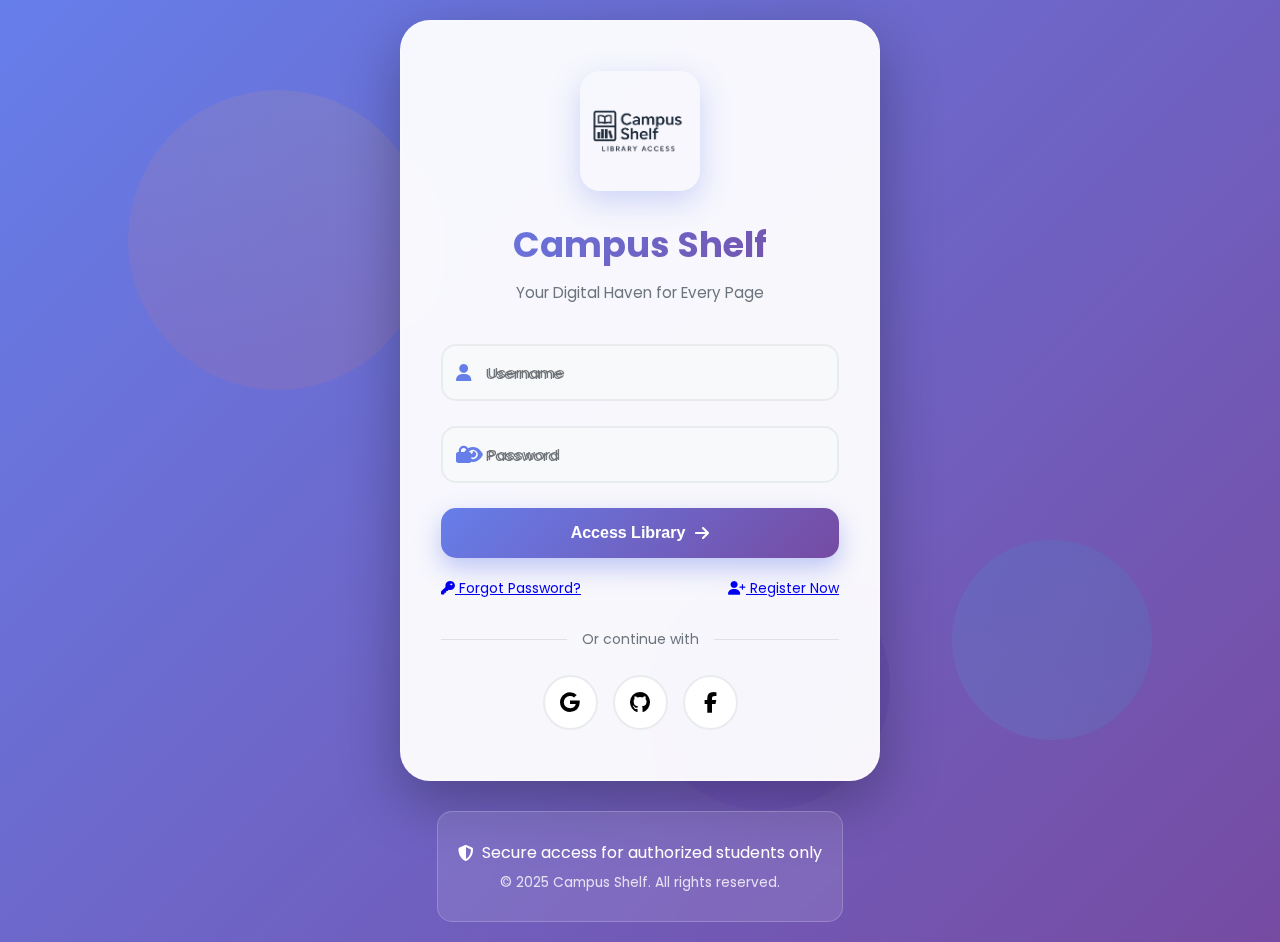
<file: index.html>
<!DOCTYPE html>
<html lang="en">
<head>
    <meta charset="UTF-8">
    <meta name="viewport" content="width=device-width, initial-scale=1.0">
    <title>Campus Shelf - Your Digital Library</title>
    <link rel="icon" type="image/png" href="campus shef.png">
    <link rel="stylesheet" href="style.css">
    <link rel="stylesheet" href="https://cdnjs.cloudflare.com/ajax/libs/font-awesome/6.4.0/css/all.min.css">
</head>
<body>
    <div class="animated-background">
        <div class="floating-shape shape1"></div>
        <div class="floating-shape shape2"></div>
        <div class="floating-shape shape3"></div>
    </div>
    
    <div class="login-container">
        <div class="logo-section">
            <img src="campus shef.png" alt="Campus Shelf Logo" class="logo">
            <h1 class="brand-title">Campus Shelf</h1>
            <p class="brand-subtitle">Your Digital Haven for Every Page</p>
        </div>
        
        <form action="Campus Shelf.html" class="login-form">
            <div class="input-group">
                <i class="fas fa-user"></i>
                <input type="text" name="username" id="username" placeholder="Username" required>
                <label for="username">Username</label>
            </div>

            <div class="input-group">
                <i class="fas fa-lock"></i>
                <input type="password" name="password" id="password" placeholder="Password" required>
                <label for="password">Password</label>
                <i class="fas fa-eye toggle-password" onclick="togglePassword()"></i>
            </div>

            <button type="submit" class="btn-primary">
                <span>Access Library</span>
                <i class="fas fa-arrow-right"></i>
            </button>

            <div class="form-links">
                <a href="#" class="forgot-password">
                    <i class="fas fa-key"></i> Forgot Password?
                </a>
                <a href="#" class="register-link">
                    <i class="fas fa-user-plus"></i> Register Now
                </a>
            </div>

            <div class="divider">
                <span>Or continue with</span>
            </div>

            <div class="social-login">
                <button type="button" class="social-btn google">
                    <i class="fab fa-google"></i>
                </button>
                <button type="button" class="social-btn github">
                    <i class="fab fa-github"></i>
                </button>
                <button type="button" class="social-btn facebook">
                    <i class="fab fa-facebook-f"></i>
                </button>
            </div>
        </form>
    </div>
    
    <footer>
        <div class="footer-content">
            <p><i class="fas fa-shield-alt"></i> Secure access for authorized students only</p>
            <p class="copyright">&copy; 2025 Campus Shelf. All rights reserved.</p>
        </div>
    </footer>

    <script>
        function togglePassword() {
            const passwordInput = document.getElementById('password');
            const toggleIcon = document.querySelector('.toggle-password');
            
            if (passwordInput.type === 'password') {
                passwordInput.type = 'text';
                toggleIcon.classList.remove('fa-eye');
                toggleIcon.classList.add('fa-eye-slash');
            } else {
                passwordInput.type = 'password';
                toggleIcon.classList.remove('fa-eye-slash');
                toggleIcon.classList.add('fa-eye');
            }
        }

        // Add floating animation on load
        document.addEventListener('DOMContentLoaded', () => {
            const container = document.querySelector('.login-container');
            container.style.opacity = '0';
            container.style.transform = 'translateY(30px)';
            
            setTimeout(() => {
                container.style.transition = 'all 0.8s cubic-bezier(0.4, 0, 0.2, 1)';
                container.style.opacity = '1';
                container.style.transform = 'translateY(0)';
            }, 100);
        });
    </script>
</body>
</html>
</file>
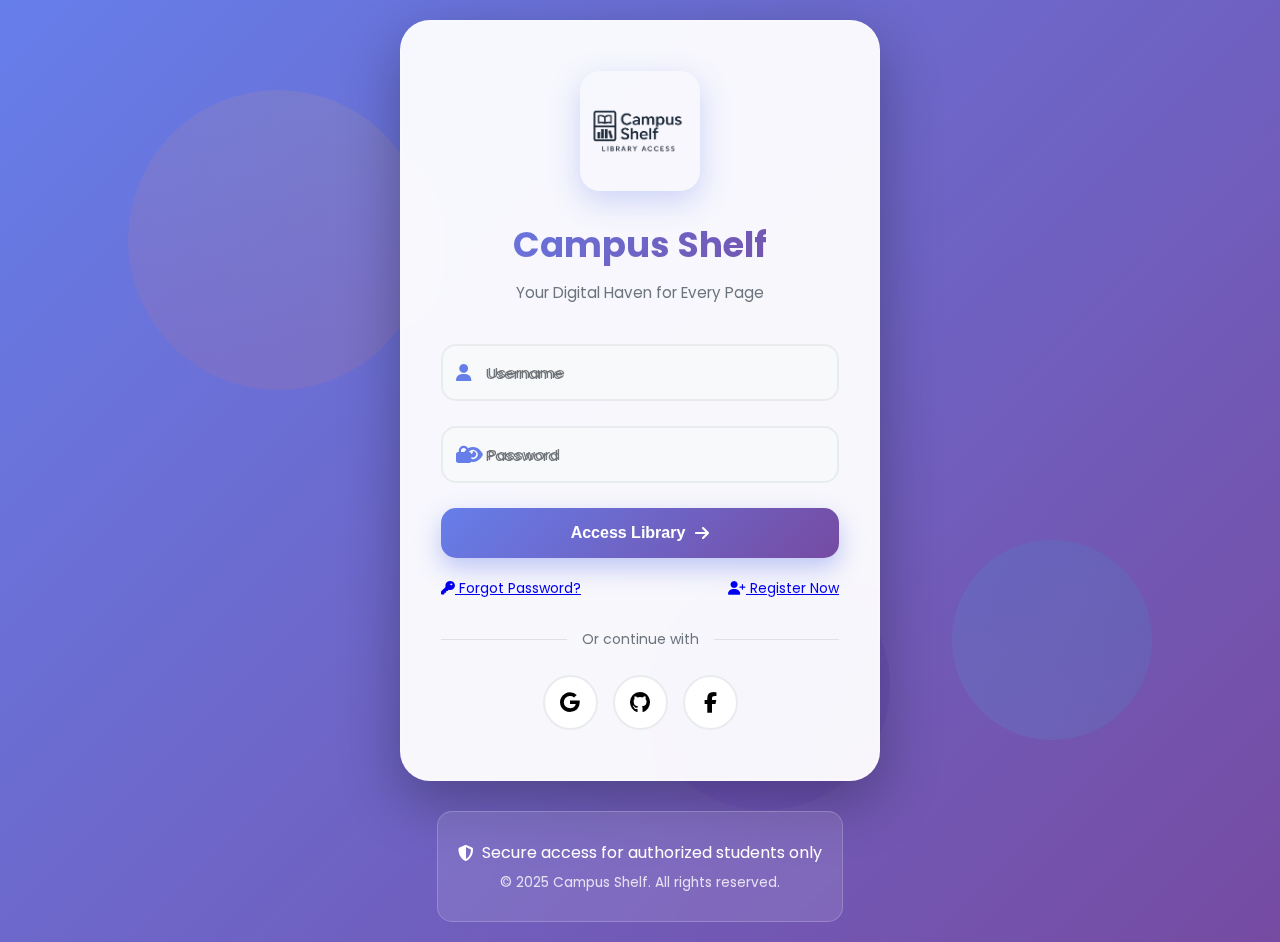
<file: Campus Shelf.html>
<!DOCTYPE html>
<html lang="en">
<head>
    <meta charset="UTF-8">
    <meta name="viewport" content="width=device-width, initial-scale=1.0">
    <title>Campus Shelf - Digital Library</title>
    <link rel="icon" type="image/png" href="campus shef.png">
    <link rel="stylesheet" href="Campus Shelf.css">
    <link rel="stylesheet" href="https://cdnjs.cloudflare.com/ajax/libs/font-awesome/6.4.0/css/all.min.css">
</head>
<body>
    <!-- Navigation Header -->
    <header>
        <nav class="navbar">
            <div class="nav-brand">
                <img src="campus shef.png" class="logo" alt="Campus Shelf Logo">
                <div class="brand-text">
                    <h2>Campus Shelf</h2>
                    <p>Your Digital Haven</p>
                </div>
            </div>
            
            <div class="nav-search">
                <i class="fas fa-search"></i>
                <input type="text" id="searchInput" placeholder="Search books, authors, categories...">
            </div>

            <ul class="nav-links">
                <li><a href="#home" class="active"><i class="fas fa-home"></i> Home</a></li>
                <li><a href="#library"><i class="fas fa-book"></i> Library</a></li>
                <li><a href="#dashboard"><i class="fas fa-chart-line"></i> Dashboard</a></li>
                <li><a href="#about"><i class="fas fa-info-circle"></i> About</a></li>
                <li><a href="#contact"><i class="fas fa-envelope"></i> Contact</a></li>
            </ul>

            <div class="nav-user">
                <div class="notification-icon">
                    <i class="fas fa-bell"></i>
                    <span class="badge">3</span>
                </div>
                <div class="user-avatar">
                    <i class="fas fa-user-circle"></i>
                </div>
            </div>
            
            <div class="mobile-menu-toggle">
                <i class="fas fa-bars"></i>
            </div>
        </nav>
    </header>

    <!-- Hero Section -->
    <section class="hero-section">
        <div class="hero-content">
            <h1 class="hero-title">Welcome to Campus Shelf!</h1>
            <p class="hero-subtitle">Discover thousands of books, all in one place</p>
            <div class="hero-stats">
                <div class="stat-item">
                    <i class="fas fa-book-open"></i>
                    <h3>10,000+</h3>
                    <p>Books</p>
                </div>
                <div class="stat-item">
                    <i class="fas fa-users"></i>
                    <h3>5,000+</h3>
                    <p>Students</p>
                </div>
                <div class="stat-item">
                    <i class="fas fa-download"></i>
                    <h3>50,000+</h3>
                    <p>Downloads</p>
                </div>
            </div>
        </div>
    </section>

    <!-- Quick Filters -->
    <section class="filters-section">
        <div class="filter-chips">
            <button class="chip active" data-category="all">All Books</button>
            <button class="chip" data-category="fiction">Fiction</button>
            <button class="chip" data-category="science">Science</button>
            <button class="chip" data-category="technology">Technology</button>
            <button class="chip" data-category="business">Business</button>
            <button class="chip" data-category="self-help">Self Help</button>
        </div>
    </section>

    <main>
        <!-- Featured Books Section -->
        <section class="section-container">
            <div class="section-header">
                <h2><i class="fas fa-star"></i> Best Books of the Week</h2>
                <a href="#" class="view-all">View All <i class="fas fa-arrow-right"></i></a>
            </div>
            
            <div class="books-grid">
                <div class="book-card" data-category="business">
                    <div class="book-badge">Trending</div>
                    <div class="book-image">
                        <div class="book-cover" style="background: linear-gradient(135deg, #667eea 0%, #764ba2 100%);">
                            <i class="fas fa-book-open"></i>
                        </div>
                        <div class="book-actions">
                            <button class="action-btn" title="Read Now"><i class="fas fa-book-reader"></i></button>
                            <button class="action-btn" title="Add to Library"><i class="fas fa-bookmark"></i></button>
                            <button class="action-btn" title="Download"><i class="fas fa-download"></i></button>
                        </div>
                    </div>
                    <div class="book-info">
                        <h3>Rich Dad Poor Dad</h3>
                        <p class="author"><i class="fas fa-user"></i> Robert Kiyosaki</p>
                        <div class="book-meta">
                            <div class="rating">
                                <i class="fas fa-star"></i>
                                <i class="fas fa-star"></i>
                                <i class="fas fa-star"></i>
                                <i class="fas fa-star"></i>
                                <i class="fas fa-star-half-alt"></i>
                                <span>4.5</span>
                            </div>
                            <span class="pages"><i class="fas fa-file-alt"></i> 336 pages</span>
                        </div>
                        <div class="book-tags">
                            <span class="tag">Finance</span>
                            <span class="tag">Business</span>
                        </div>
                    </div>
                </div>

                <div class="book-card" data-category="science">
                    <div class="book-badge popular">Popular</div>
                    <div class="book-image">
                        <div class="book-cover" style="background: linear-gradient(135deg, #f093fb 0%, #f5576c 100%);">
                            <i class="fas fa-atom"></i>
                        </div>
                        <div class="book-actions">
                            <button class="action-btn" title="Read Now"><i class="fas fa-book-reader"></i></button>
                            <button class="action-btn" title="Add to Library"><i class="fas fa-bookmark"></i></button>
                            <button class="action-btn" title="Download"><i class="fas fa-download"></i></button>
                        </div>
                    </div>
                    <div class="book-info">
                        <h3>The Theory of Everything</h3>
                        <p class="author"><i class="fas fa-user"></i> Stephen Hawking</p>
                        <div class="book-meta">
                            <div class="rating">
                                <i class="fas fa-star"></i>
                                <i class="fas fa-star"></i>
                                <i class="fas fa-star"></i>
                                <i class="fas fa-star"></i>
                                <i class="fas fa-star"></i>
                                <span>5.0</span>
                            </div>
                            <span class="pages"><i class="fas fa-file-alt"></i> 132 pages</span>
                        </div>
                        <div class="book-tags">
                            <span class="tag">Physics</span>
                            <span class="tag">Cosmology</span>
                        </div>
                    </div>
                </div>

                <div class="book-card" data-category="fiction">
                    <div class="book-badge new">New</div>
                    <div class="book-image">
                        <div class="book-cover" style="background: linear-gradient(135deg, #4facfe 0%, #00f2fe 100%);">
                            <i class="fas fa-feather-alt"></i>
                        </div>
                        <div class="book-actions">
                            <button class="action-btn" title="Read Now"><i class="fas fa-book-reader"></i></button>
                            <button class="action-btn" title="Add to Library"><i class="fas fa-bookmark"></i></button>
                            <button class="action-btn" title="Download"><i class="fas fa-download"></i></button>
                        </div>
                    </div>
                    <div class="book-info">
                        <h3>The Alchemist</h3>
                        <p class="author"><i class="fas fa-user"></i> Paulo Coelho</p>
                        <div class="book-meta">
                            <div class="rating">
                                <i class="fas fa-star"></i>
                                <i class="fas fa-star"></i>
                                <i class="fas fa-star"></i>
                                <i class="fas fa-star"></i>
                                <i class="far fa-star"></i>
                                <span>4.0</span>
                            </div>
                            <span class="pages"><i class="fas fa-file-alt"></i> 208 pages</span>
                        </div>
                        <div class="book-tags">
                            <span class="tag">Fiction</span>
                            <span class="tag">Adventure</span>
                        </div>
                    </div>
                </div>

                <div class="book-card" data-category="technology">
                    <div class="book-badge">Featured</div>
                    <div class="book-image">
                        <div class="book-cover" style="background: linear-gradient(135deg, #fa709a 0%, #fee140 100%);">
                            <i class="fas fa-laptop-code"></i>
                        </div>
                        <div class="book-actions">
                            <button class="action-btn" title="Read Now"><i class="fas fa-book-reader"></i></button>
                            <button class="action-btn" title="Add to Library"><i class="fas fa-bookmark"></i></button>
                            <button class="action-btn" title="Download"><i class="fas fa-download"></i></button>
                        </div>
                    </div>
                    <div class="book-info">
                        <h3>Clean Code</h3>
                        <p class="author"><i class="fas fa-user"></i> Robert C. Martin</p>
                        <div class="book-meta">
                            <div class="rating">
                                <i class="fas fa-star"></i>
                                <i class="fas fa-star"></i>
                                <i class="fas fa-star"></i>
                                <i class="fas fa-star"></i>
                                <i class="fas fa-star-half-alt"></i>
                                <span>4.7</span>
                            </div>
                            <span class="pages"><i class="fas fa-file-alt"></i> 464 pages</span>
                        </div>
                        <div class="book-tags">
                            <span class="tag">Programming</span>
                            <span class="tag">Software</span>
                        </div>
                    </div>
                </div>
            </div>
        </section>

        <!-- Top Authors Section -->
        <section class="section-container">
            <div class="section-header">
                <h2><i class="fas fa-pen-fancy"></i> Featured Authors</h2>
                <a href="#" class="view-all">View All <i class="fas fa-arrow-right"></i></a>
            </div>
            
            <div class="authors-grid">
                <div class="author-card">
                    <div class="author-avatar" style="background: linear-gradient(135deg, #667eea 0%, #764ba2 100%);">
                        <i class="fas fa-user"></i>
                    </div>
                    <h3>Gunjan Ghangare</h3>
                    <p class="author-role">Software Developer & Author</p>
                    <div class="author-stats">
                        <div>
                            <strong>15</strong>
                            <span>Books</span>
                        </div>
                        <div>
                            <strong>12K</strong>
                            <span>Readers</span>
                        </div>
                    </div>
                    <button class="follow-btn"><i class="fas fa-plus"></i> Follow</button>
                </div>

                <div class="author-card">
                    <div class="author-avatar" style="background: linear-gradient(135deg, #f093fb 0%, #f5576c 100%);">
                        <i class="fas fa-user"></i>
                    </div>
                    <h3>Stephen Hawking</h3>
                    <p class="author-role">Theoretical Physicist</p>
                    <div class="author-stats">
                        <div>
                            <strong>8</strong>
                            <span>Books</span>
                        </div>
                        <div>
                            <strong>50K</strong>
                            <span>Readers</span>
                        </div>
                    </div>
                    <button class="follow-btn"><i class="fas fa-plus"></i> Follow</button>
                </div>

                <div class="author-card">
                    <div class="author-avatar" style="background: linear-gradient(135deg, #4facfe 0%, #00f2fe 100%);">
                        <i class="fas fa-user"></i>
                    </div>
                    <h3>Robert Kiyosaki</h3>
                    <p class="author-role">Business & Finance Expert</p>
                    <div class="author-stats">
                        <div>
                            <strong>27</strong>
                            <span>Books</span>
                        </div>
                        <div>
                            <strong>85K</strong>
                            <span>Readers</span>
                        </div>
                    </div>
                    <button class="follow-btn"><i class="fas fa-plus"></i> Follow</button>
                </div>

                <div class="author-card">
                    <div class="author-avatar" style="background: linear-gradient(135deg, #fa709a 0%, #fee140 100%);">
                        <i class="fas fa-user"></i>
                    </div>
                    <h3>Paulo Coelho</h3>
                    <p class="author-role">Novelist & Lyricist</p>
                    <div class="author-stats">
                        <div>
                            <strong>30</strong>
                            <span>Books</span>
                        </div>
                        <div>
                            <strong>95K</strong>
                            <span>Readers</span>
                        </div>
                    </div>
                    <button class="follow-btn"><i class="fas fa-plus"></i> Follow</button>
                </div>
            </div>
        </section>
    </main>

    <!-- Footer -->
    <footer>
        <div class="footer-content">
            <div class="footer-section">
                <h3>Campus Shelf</h3>
                <p>Your digital library for academic excellence</p>
                <div class="social-links">
                    <a href="#"><i class="fab fa-facebook"></i></a>
                    <a href="#"><i class="fab fa-twitter"></i></a>
                    <a href="#"><i class="fab fa-instagram"></i></a>
                    <a href="#"><i class="fab fa-linkedin"></i></a>
                </div>
            </div>
            <div class="footer-section">
                <h4>Quick Links</h4>
                <ul>
                    <li><a href="#">Browse Books</a></li>
                    <li><a href="#">Top Authors</a></li>
                    <li><a href="#">New Arrivals</a></li>
                    <li><a href="#">Categories</a></li>
                </ul>
            </div>
            <div class="footer-section">
                <h4>Support</h4>
                <ul>
                    <li><a href="#">Help Center</a></li>
                    <li><a href="#">Contact Us</a></li>
                    <li><a href="#">Privacy Policy</a></li>
                    <li><a href="#">Terms of Service</a></li>
                </ul>
            </div>
            <div class="footer-section">
                <h4>Newsletter</h4>
                <p>Subscribe for updates</p>
                <div class="newsletter">
                    <input type="email" placeholder="Your email">
                    <button><i class="fas fa-paper-plane"></i></button>
                </div>
            </div>
        </div>
        <div class="footer-bottom">
            <p>&copy; 2025 Campus Shelf. All Rights Reserved.</p>
        </div>
    </footer>

    <script src="script.js"></script>
</body>
</html>
</file>
<file: style.css>
@import url('https://fonts.googleapis.com/css2?family=Poppins:wght@300;400;500;600;700&display=swap');

* {
    margin: 0;
    padding: 0;
    box-sizing: border-box;
}

body {
    font-family: 'Poppins', sans-serif;
    min-height: 100vh;
    background: linear-gradient(135deg, #667eea 0%, #764ba2 100%);
    display: flex;
    justify-content: center;
    align-items: center;
    flex-direction: column;
    padding: 20px;
    position: relative;
    overflow-x: hidden;
}

.auth-layout {
    width: 100%;
    display: flex;
    align-items: center;
    justify-content: center;
    min-height: calc(100vh - 120px);
    padding: 20px 15px;
    position: relative;
    z-index: 1;
}

/* Animated Background */
.animated-background {
    position: fixed;
    width: 100%;
    height: 100%;
    top: 0;
    left: 0;
    z-index: 0;
    overflow: hidden;
}

.floating-shape {
    position: absolute;
    border-radius: 50%;
    opacity: 0.1;
    animation: float 20s infinite ease-in-out;
}

.shape1 {
    width: 300px;
    height: 300px;
    background: linear-gradient(45deg, #ff6b6b, #feca57);
    top: 10%;
    left: 10%;
    animation-delay: 0s;
}

.shape2 {
    width: 200px;
    height: 200px;
    background: linear-gradient(45deg, #48dbfb, #0abde3);
    top: 60%;
    right: 10%;
    animation-delay: 5s;
}

.shape3 {
    width: 250px;
    height: 250px;
    background: linear-gradient(45deg, #5f27cd, #341f97);
    bottom: 10%;
    left: 50%;
    animation-delay: 10s;
}

@keyframes float {
    0%, 100% {
        transform: translate(0, 0) rotate(0deg);
    }
    25% {
        transform: translate(50px, -50px) rotate(90deg);
    }
    50% {
        transform: translate(-30px, -80px) rotate(180deg);
    }
    75% {
        transform: translate(-60px, -30px) rotate(270deg);
    }
}

/* Login Container with Glassmorphism */
.login-container {
    position: relative;
    z-index: 1;
    background: rgba(255, 255, 255, 0.95);
    backdrop-filter: blur(20px);
    border-radius: 30px;
    box-shadow: 0 20px 60px rgba(0, 0, 0, 0.3),
                0 0 0 1px rgba(255, 255, 255, 0.2) inset;
    padding: 50px 40px;
    width: 100%;
    max-width: 480px;
    border: 1px solid rgba(255, 255, 255, 0.18);
}

/* Logo Section */
.logo-section {
    text-align: center;
    margin-bottom: 40px;
}

.logo {
    width: 120px;
    height: 120px;
    object-fit: contain;
    margin-bottom: 20px;
    border-radius: 20px;
    box-shadow: 0 10px 30px rgba(102, 126, 234, 0.3);
    transition: transform 0.3s ease;
}

.logo:hover {
    transform: scale(1.1) rotate(5deg);
}

.brand-title {
    font-size: 2.2rem;
    font-weight: 700;
    background: linear-gradient(135deg, #667eea 0%, #764ba2 100%);
    -webkit-background-clip: text;
    -webkit-text-fill-color: transparent;
    background-clip: text;
    margin-bottom: 10px;
}

.brand-subtitle {
    color: #6c757d;
    font-size: 0.95rem;
    font-weight: 400;
}

/* Form Styling */
.login-form {
    width: 100%;
}

.full-width {
    width: 100%;
}

.form-alert {
    padding: 14px 16px;
    border-radius: 12px;
    font-size: 0.9rem;
    font-weight: 500;
    margin-bottom: 20px;
    border: 1px solid transparent;
    display: flex;
    align-items: center;
    gap: 10px;
}

.form-alert.info {
    background: rgba(102, 126, 234, 0.12);
    border-color: rgba(102, 126, 234, 0.3);
    color: #3743a1;
}

.form-alert.error {
    background: rgba(245, 101, 101, 0.12);
    border-color: rgba(245, 101, 101, 0.35);
    color: #a12626;
}

.form-alert.success {
    background: rgba(72, 187, 120, 0.12);
    border-color: rgba(72, 187, 120, 0.35);
    color: #21623b;
}

.hidden {
    display: none !important;
}

.input-group {
    position: relative;
    margin-bottom: 25px;
}

.input-group i {
    position: absolute;
    left: 15px;
    top: 50%;
    transform: translateY(-50%);
    color: #667eea;
    font-size: 1.1rem;
    z-index: 1;
}

.input-group input {
    width: 100%;
    padding: 15px 45px;
    font-size: 15px;
    border-radius: 15px;
    border: 2px solid #e9ecef;
    background-color: #f8f9fa;
    transition: all 0.3s ease;
    font-family: 'Poppins', sans-serif;
}

.input-group input:focus {
    outline: none;
    border-color: #667eea;
    background-color: #fff;
    box-shadow: 0 0 0 4px rgba(102, 126, 234, 0.1);
}

.input-group label {
    position: absolute;
    left: 45px;
    top: 50%;
    transform: translateY(-50%);
    color: #6c757d;
    font-size: 15px;
    pointer-events: none;
    transition: all 0.3s ease;
    background: transparent;
}

.input-group input:focus + label,
.input-group input:not(:placeholder-shown) + label {
    top: -10px;
    font-size: 12px;
    color: #667eea;
    background: #fff;
    padding: 0 8px;
    left: 38px;
}

.input-group .toggle-password {
    position: absolute;
    right: 12px;
    top: 50%;
    transform: translateY(-50%);
    background: transparent;
    border: none;
    color: #667eea;
    width: 34px;
    height: 34px;
    border-radius: 50%;
    cursor: pointer;
    display: flex;
    align-items: center;
    justify-content: center;
    transition: background 0.3s ease, color 0.3s ease;
}

.input-group .toggle-password:hover,
.input-group .toggle-password:focus-visible {
    background: rgba(102, 126, 234, 0.12);
    color: #764ba2;
    outline: none;
}

/* Primary Button */
.btn-primary {
    width: 100%;
    padding: 16px;
    font-size: 16px;
    font-weight: 600;
    border-radius: 15px;
    border: none;
    background: linear-gradient(135deg, #667eea 0%, #764ba2 100%);
    color: white;
    cursor: pointer;
    transition: all 0.4s ease;
    display: flex;
    align-items: center;
    justify-content: center;
    gap: 10px;
    margin-top: 10px;
    box-shadow: 0 10px 25px rgba(102, 126, 234, 0.4);
}

.btn-primary:hover {
    transform: translateY(-3px);
    box-shadow: 0 15px 35px rgba(102, 126, 234, 0.5);
}

.btn-primary:active {
    transform: translateY(-1px);
}

.btn-primary i {
    transition: transform 0.3s ease;
}

.btn-primary:hover i {
    transform: translateX(5px);
}

/* Form Links */
.form-links {
    display: flex;
    justify-content: space-between;
    margin-top: 20px;
    font-size: 14px;
}

.link-btn {
    display: inline-flex;
    align-items: center;
    gap: 6px;
    background: none;
    border: none;
    color: #667eea;
    font-weight: 500;
    cursor: pointer;
    padding: 4px 0;
    transition: color 0.3s ease, transform 0.3s ease;
    font-family: 'Poppins', sans-serif;
}

.link-btn:hover,
.link-btn:focus-visible {
    color: #764ba2;
    transform: translateX(3px);
    outline: none;
}

/* Divider */
.divider {
    display: flex;
    align-items: center;
    text-align: center;
    margin: 30px 0 25px;
    color: #6c757d;
    font-size: 14px;
}

.divider::before,
.divider::after {
    content: '';
    flex: 1;
    border-bottom: 1px solid #dee2e6;
}

.divider span {
    padding: 0 15px;
}

.stack-form {
    display: flex;
    flex-direction: column;
    gap: 18px;
}

.form-field {
    display: flex;
    flex-direction: column;
    gap: 8px;
}

.form-field label {
    font-weight: 600;
    font-size: 0.95rem;
    color: #283046;
}

.form-field input {
    padding: 14px 16px;
    border-radius: 14px;
    border: 2px solid #e9ecef;
    background: #f8f9fa;
    font-family: 'Poppins', sans-serif;
    transition: all 0.3s ease;
}

.form-field input:focus {
    outline: none;
    border-color: #667eea;
    background: #fff;
    box-shadow: 0 0 0 4px rgba(102, 126, 234, 0.1);
}

.form-field.checkbox {
    flex-direction: row;
    align-items: flex-start;
    gap: 12px;
}

.form-field.checkbox input {
    width: auto;
    margin-top: 5px;
    accent-color: #667eea;
    box-shadow: none;
}

.form-field.checkbox label {
    font-weight: 500;
    color: #465064;
}

.option-group {
    display: grid;
    grid-template-columns: repeat(auto-fit, minmax(120px, 1fr));
    gap: 12px;
    border: 1px solid rgba(102, 126, 234, 0.2);
    border-radius: 16px;
    padding: 14px 16px;
}

.option-group legend {
    font-size: 0.9rem;
    font-weight: 600;
    color: #283046;
    padding: 0 6px;
}

.option-group label {
    display: flex;
    align-items: center;
    gap: 10px;
    font-weight: 500;
    font-size: 0.9rem;
    cursor: pointer;
}

.option-group input[type="radio"] {
    accent-color: #667eea;
}

.provider-preview {
    display: flex;
    align-items: center;
    gap: 18px;
    margin-top: 12px;
    padding: 18px;
    border-radius: 16px;
    background: rgba(102, 126, 234, 0.08);
    border: 1px solid rgba(102, 126, 234, 0.18);
}

.provider-image {
    flex-shrink: 0;
    width: 72px;
    height: 72px;
    aspect-ratio: 1 / 1;
    border-radius: 18px;
    overflow: hidden;
    display: grid;
    place-items: center;
    background: rgba(255, 255, 255, 0.9);
    box-shadow: 0 8px 20px rgba(102, 126, 234, 0.18);
}

.provider-image img {
    width: 48%;
    height: 48%;
    object-fit: contain;
}

.provider-copy h3 {
    font-size: 1.05rem;
    margin-bottom: 4px;
    color: #2d3748;
}

.provider-copy p {
    font-size: 0.9rem;
    color: #4a5568;
    line-height: 1.4;
}

.helper-text {
    font-size: 0.8rem;
    color: #6c757d;
    line-height: 1.5;
}

/* Social Login Buttons */
.social-login {
    display: flex;
    gap: 15px;
    justify-content: center;
}

.social-btn {
    width: 55px;
    height: 55px;
    border-radius: 50%;
    border: 2px solid #e9ecef;
    background: white;
    cursor: pointer;
    display: flex;
    align-items: center;
    justify-content: center;
    font-size: 1.3rem;
    transition: all 0.3s ease;
}

.social-btn img {
    width: 22px;
    height: 22px;
    object-fit: contain;
}

.social-btn:hover {
    transform: translateY(-5px);
    box-shadow: 0 10px 25px rgba(0, 0, 0, 0.15);
}

.social-btn.google:hover {
    border-color: #ea4335;
}

.social-btn.github:hover {
    border-color: #333;
}

.social-btn.facebook:hover {
    border-color: #1877f2;
}

/* Footer */
footer {
    position: relative;
    z-index: 1;
    text-align: center;
    margin-top: 30px;
    color: white;
}

.footer-content {
    background: rgba(255, 255, 255, 0.1);
    backdrop-filter: blur(10px);
    padding: 20px;
    border-radius: 15px;
    border: 1px solid rgba(255, 255, 255, 0.2);
}

.footer-content p {
    margin: 8px 0;
    display: flex;
    align-items: center;
    justify-content: center;
    gap: 8px;
}

.copyright {
    font-size: 0.85rem;
    opacity: 0.8;
}

/* Modals */
.modal-backdrop {
    position: fixed;
    inset: 0;
    background: rgba(15, 23, 42, 0.55);
    backdrop-filter: blur(4px);
    opacity: 0;
    pointer-events: none;
    transition: opacity 0.3s ease;
    z-index: 10;
}

.modal-backdrop.active {
    opacity: 1;
    pointer-events: all;
}

.modal {
    position: fixed;
    inset: 0;
    display: flex;
    align-items: center;
    justify-content: center;
    padding: 30px 15px;
    z-index: 20;
    pointer-events: none;
}

.modal:not(.hidden) {
    pointer-events: all;
}

.modal-content {
    width: min(520px, 100%);
    background: rgba(255, 255, 255, 0.98);
    border-radius: 24px;
    padding: 30px;
    box-shadow: 0 25px 70px rgba(15, 23, 42, 0.25);
    border: 1px solid rgba(255, 255, 255, 0.35);
    position: relative;
}

.modal-header {
    display: flex;
    justify-content: space-between;
    align-items: flex-start;
    gap: 20px;
    margin-bottom: 24px;
}

.modal-header h2 {
    font-size: 1.4rem;
    color: #1f2a44;
}

.modal-subtitle {
    font-size: 0.9rem;
    color: #6c757d;
    margin-top: 4px;
}

.modal-close {
    background: rgba(102, 126, 234, 0.1);
    border: none;
    width: 36px;
    height: 36px;
    border-radius: 50%;
    display: flex;
    align-items: center;
    justify-content: center;
    color: #667eea;
    cursor: pointer;
    transition: background 0.3s ease, transform 0.3s ease;
}

.modal-close:hover,
.modal-close:focus-visible {
    background: rgba(102, 126, 234, 0.2);
    transform: rotate(90deg);
    outline: none;
}

/* Micro animations */
[data-animate] {
    opacity: 1;
    transform: none;
}

html.animations-ready [data-animate="rise"] {
    opacity: 0;
    transform: translateY(30px);
    transition: opacity 0.6s ease, transform 0.6s ease;
}

html.animations-ready [data-animate="rise"].animated {
    opacity: 1;
    transform: translateY(0);
}

/* Responsive Design */
@media (max-width: 600px) {
    .login-container {
        padding: 40px 25px;
    }
    
    .brand-title {
        font-size: 1.8rem;
    }
    
    .logo {
        width: 90px;
        height: 90px;
    }

    .provider-preview {
        flex-direction: column;
        align-items: flex-start;
    }

    .provider-image {
        width: 100%;
        height: auto;
        border-radius: 14px;
    }

    .provider-image img {
        width: 28%;
        height: 28%;
    }
}

@media (max-width: 420px) {
    .modal-content {
        padding: 24px 20px;
    }

    .option-group {
        grid-template-columns: 1fr;
    }
}
</file>
<file: Campus Shelf.css>
/* Import Google Font */
@import url('https://fonts.googleapis.com/css2?family=Poppins:wght@300;400;500;600;700;800&display=swap');

/* Base Reset */
* {
    margin: 0;
    padding: 0;
    box-sizing: border-box;
}

:root {
    --primary-color: #667eea;
    --secondary-color: #764ba2;
    --accent-color: #f093fb;
    --text-dark: #2d3748;
    --text-light: #718096;
    --bg-light: #f7fafc;
    --border-color: #e2e8f0;
    --success-color: #48bb78;
    --warning-color: #ed8936;
    --danger-color: #f56565;
}

body {
    font-family: 'Poppins', sans-serif;
    background: #f8f9fa;
    color: var(--text-dark);
    min-height: 100vh;
    display: flex;
    flex-direction: column;
    line-height: 1.6;
}

/* Header & Navbar */
header {
    background: white;
    box-shadow: 0 2px 20px rgba(0, 0, 0, 0.08);
    position: sticky;
    top: 0;
    z-index: 1000;
}

.navbar {
    display: flex;
    align-items: center;
    justify-content: space-between;
    padding: 15px 5%;
    max-width: 1400px;
    margin: 0 auto;
    gap: 20px;
    flex-wrap: wrap;
}

.nav-brand {
    display: flex;
    align-items: center;
    gap: 15px;
}

.logo {
    width: 60px;
    height: 60px;
    object-fit: contain;
    border-radius: 12px;
    transition: transform 0.3s ease;
}

.logo:hover {
    transform: rotate(-5deg) scale(1.05);
}

.brand-text h2 {
    font-size: 1.4rem;
    background: linear-gradient(135deg, var(--primary-color), var(--secondary-color));
    -webkit-background-clip: text;
    -webkit-text-fill-color: transparent;
    background-clip: text;
    margin-bottom: -5px;
}

.brand-text p {
    font-size: 0.75rem;
    color: var(--text-light);
}

/* Search Bar */
.nav-search {
    position: relative;
    flex: 1;
    max-width: 500px;
}

.nav-search i {
    position: absolute;
    left: 15px;
    top: 50%;
    transform: translateY(-50%);
    color: var(--text-light);
}

.nav-search input {
    width: 100%;
    padding: 12px 45px;
    border: 2px solid var(--border-color);
    border-radius: 25px;
    font-size: 14px;
    transition: all 0.3s ease;
    font-family: 'Poppins', sans-serif;
}

.nav-search input:focus {
    outline: none;
    border-color: var(--primary-color);
    box-shadow: 0 0 0 4px rgba(102, 126, 234, 0.1);
}

.search-status {
    position: absolute;
    left: 20px;
    bottom: -24px;
    font-size: 0.75rem;
    color: var(--text-light);
    transition: opacity 0.3s ease;
}

.hidden {
    display: none !important;
}

/* Navigation Links */
.nav-links {
    list-style: none;
    display: flex;
    gap: 10px;
    align-items: center;
}

.nav-links li a {
    text-decoration: none;
    color: var(--text-dark);
    font-weight: 500;
    padding: 10px 18px;
    border-radius: 10px;
    transition: all 0.3s ease;
    display: flex;
    align-items: center;
    gap: 8px;
    font-size: 0.9rem;
}

.nav-links li a:hover,
.nav-links li a.active {
    background: linear-gradient(135deg, var(--primary-color), var(--secondary-color));
    color: white;
    transform: translateY(-2px);
}

/* User Section */
.nav-user {
    display: flex;
    align-items: center;
    gap: 14px;
    position: relative;
}

.notification-icon {
    position: relative;
    cursor: pointer;
    font-size: 1.3rem;
    color: var(--text-dark);
}

.notification-icon .badge {
    position: absolute;
    top: -6px;
    right: -6px;
    background: var(--danger-color);
    color: white;
    font-size: 0.7rem;
    padding: 2px 6px;
    border-radius: 10px;
    font-weight: 600;
}

.user-toggle {
    display: flex;
    align-items: center;
    gap: 10px;
    padding: 8px 14px;
    border: 2px solid rgba(102, 126, 234, 0.2);
    border-radius: 40px;
    background: white;
    cursor: pointer;
    font-family: 'Poppins', sans-serif;
    color: var(--text-dark);
    transition: all 0.3s ease;
}

.user-toggle .avatar {
    font-size: 1.9rem;
    color: var(--primary-color);
}

.user-summary {
    display: flex;
    flex-direction: column;
    align-items: flex-start;
    line-height: 1.1;
}

.user-summary .user-name {
    font-weight: 600;
    font-size: 0.95rem;
}

.user-summary .user-role {
    font-size: 0.75rem;
    color: var(--text-light);
}

.user-toggle:hover,
.user-toggle:focus-visible {
    border-color: var(--primary-color);
    box-shadow: 0 12px 25px rgba(102, 126, 234, 0.2);
    outline: none;
}

.user-dropdown {
    position: absolute;
    right: 0;
    top: calc(100% + 12px);
    background: white;
    border-radius: 16px;
    box-shadow: 0 18px 45px rgba(15, 23, 42, 0.15);
    border: 1px solid rgba(102, 126, 234, 0.2);
    padding: 18px;
    min-width: 220px;
    display: flex;
    flex-direction: column;
    gap: 10px;
    z-index: 20;
}

.dropdown-email {
    font-size: 0.85rem;
    color: var(--text-light);
}

.dropdown-action {
    border: none;
    padding: 10px 14px;
    border-radius: 10px;
    background: var(--bg-light);
    font-weight: 600;
    cursor: pointer;
    color: var(--text-dark);
    transition: all 0.3s ease;
    font-family: 'Poppins', sans-serif;
}

.dropdown-action:hover {
    background: linear-gradient(135deg, var(--primary-color), var(--secondary-color));
    color: white;
}

.mobile-menu-toggle {
    display: none;
    font-size: 1.5rem;
    cursor: pointer;
    color: var(--text-dark);
}

/* Hero Section */
.hero-section {
    background: linear-gradient(135deg, #667eea 0%, #764ba2 100%);
    color: white;
    padding: 60px 5%;
    text-align: center;
}

.hero-content {
    max-width: 1200px;
    margin: 0 auto;
}

.hero-title {
    font-size: 3rem;
    font-weight: 800;
    margin-bottom: 15px;
    animation: fadeInUp 0.8s ease;
}

.hero-subtitle {
    font-size: 1.3rem;
    opacity: 0.95;
    margin-bottom: 40px;
    animation: fadeInUp 0.8s ease 0.2s both;
}

.hero-actions {
    display: flex;
    justify-content: center;
    gap: 16px;
    flex-wrap: wrap;
    margin-bottom: 35px;
}

.hero-stats {
    display: flex;
    justify-content: center;
    gap: 60px;
    flex-wrap: wrap;
    animation: fadeInUp 0.8s ease 0.4s both;
}

.stat-item {
    text-align: center;
}

.stat-item i {
    font-size: 2.5rem;
    margin-bottom: 10px;
    opacity: 0.9;
}

.stat-item h3 {
    font-size: 2rem;
    font-weight: 700;
    margin-bottom: 5px;
}

.stat-item p {
    font-size: 1rem;
    opacity: 0.85;
}

@keyframes fadeInUp {
    from {
        opacity: 0;
        transform: translateY(30px);
    }
    to {
        opacity: 1;
        transform: translateY(0);
    }
}

/* Filters Section */
.filters-section {
    padding: 30px 5%;
    background: white;
    border-bottom: 1px solid var(--border-color);
}

.filter-chips {
    display: flex;
    gap: 12px;
    justify-content: center;
    flex-wrap: wrap;
    max-width: 1200px;
    margin: 0 auto;
}

.chip {
    padding: 10px 24px;
    border: 2px solid var(--border-color);
    background: white;
    border-radius: 25px;
    cursor: pointer;
    font-weight: 500;
    font-size: 0.9rem;
    transition: all 0.3s ease;
    font-family: 'Poppins', sans-serif;
}

.chip:hover {
    border-color: var(--primary-color);
    transform: translateY(-2px);
}

.chip.active {
    background: linear-gradient(135deg, var(--primary-color), var(--secondary-color));
    color: white;
    border-color: transparent;
}

.btn-primary,
.btn-outline,
.btn-cta {
    display: inline-flex;
    align-items: center;
    justify-content: center;
    gap: 8px;
    font-weight: 600;
    border-radius: 30px;
    padding: 12px 24px;
    cursor: pointer;
    font-family: 'Poppins', sans-serif;
    transition: all 0.3s ease;
    text-decoration: none;
}

.btn-primary {
    background: linear-gradient(135deg, var(--primary-color), var(--secondary-color));
    color: white;
    border: none;
    box-shadow: 0 12px 25px rgba(102, 126, 234, 0.35);
}

.btn-primary:hover {
    transform: translateY(-2px);
    box-shadow: 0 16px 35px rgba(102, 126, 234, 0.45);
}

.btn-outline {
    background: transparent;
    border: 2px solid rgba(255, 255, 255, 0.7);
    color: white;
}

.btn-outline:hover {
    background: rgba(255, 255, 255, 0.1);
}

.btn-cta {
    background: white;
    color: var(--primary-color);
    border: none;
    box-shadow: 0 12px 25px rgba(255, 255, 255, 0.35);
}

.btn-cta:hover {
    transform: translateY(-2px);
}

.full-width {
    width: 100%;
}

/* Main Content */
main {
    flex-grow: 1;
    padding: 40px 5%;
    max-width: 1400px;
    margin: 0 auto;
    width: 100%;
}

.section-container {
    margin-bottom: 60px;
}

.section-header {
    display: flex;
    justify-content: space-between;
    align-items: center;
    margin-bottom: 30px;
}

.section-header h2 {
    font-size: 1.8rem;
    color: var(--text-dark);
    display: flex;
    align-items: center;
    gap: 12px;
}

.section-header h2 i {
    color: var(--primary-color);
}

.view-all {
    text-decoration: none;
    color: var(--primary-color);
    font-weight: 600;
    display: flex;
    align-items: center;
    gap: 8px;
    transition: all 0.3s ease;
}

.view-all:hover {
    gap: 12px;
    color: var(--secondary-color);
}

/* Books Grid */
.books-grid {
    display: grid;
    grid-template-columns: repeat(auto-fill, minmax(280px, 1fr));
    gap: 30px;
}

.book-card {
    background: white;
    border-radius: 20px;
    overflow: hidden;
    box-shadow: 0 5px 20px rgba(0, 0, 0, 0.08);
    transition: all 0.4s ease;
    cursor: pointer;
    position: relative;
}

.book-card:hover {
    transform: translateY(-10px);
    box-shadow: 0 15px 40px rgba(0, 0, 0, 0.15);
}

.book-badge {
    position: absolute;
    top: 15px;
    right: 15px;
    background: var(--primary-color);
    color: white;
    padding: 6px 14px;
    border-radius: 20px;
    font-size: 0.75rem;
    font-weight: 600;
    z-index: 10;
}

.book-badge.popular {
    background: var(--success-color);
}

.book-badge.new {
    background: var(--warning-color);
}

.book-image {
    position: relative;
    height: 300px;
    overflow: hidden;
}

.book-cover {
    width: 100%;
    height: 100%;
    display: flex;
    align-items: center;
    justify-content: center;
    font-size: 5rem;
    color: white;
    transition: transform 0.4s ease;
}

.book-card:hover .book-cover {
    transform: scale(1.1);
}

.book-actions {
    position: absolute;
    bottom: 0;
    left: 0;
    right: 0;
    display: flex;
    justify-content: center;
    gap: 15px;
    padding: 20px;
    background: linear-gradient(to top, rgba(0,0,0,0.7), transparent);
    opacity: 0;
    transform: translateY(20px);
    transition: all 0.4s ease;
}

.book-card:hover .book-actions {
    opacity: 1;
    transform: translateY(0);
}

.action-btn {
    width: 45px;
    height: 45px;
    border-radius: 50%;
    background: white;
    border: none;
    cursor: pointer;
    display: flex;
    align-items: center;
    justify-content: center;
    font-size: 1.1rem;
    color: var(--primary-color);
    transition: all 0.3s ease;
}

.action-btn:hover {
    transform: scale(1.15);
    background: var(--primary-color);
    color: white;
}

.book-info {
    padding: 20px;
}

.book-info h3 {
    font-size: 1.2rem;
    margin-bottom: 8px;
    color: var(--text-dark);
    font-weight: 600;
}

.book-info .author {
    color: var(--text-light);
    font-size: 0.9rem;
    margin-bottom: 12px;
    display: flex;
    align-items: center;
    gap: 6px;
}

.book-meta {
    display: flex;
    justify-content: space-between;
    align-items: center;
    margin-bottom: 15px;
    font-size: 0.85rem;
}

.rating {
    display: flex;
    align-items: center;
    gap: 3px;
    color: #fbbf24;
}

.rating span {
    color: var(--text-dark);
    margin-left: 5px;
    font-weight: 600;
}

.pages {
    color: var(--text-light);
    display: flex;
    align-items: center;
    gap: 5px;
}

.book-tags {
    display: flex;
    gap: 8px;
    flex-wrap: wrap;
}

.tag {
    padding: 5px 12px;
    background: var(--bg-light);
    border-radius: 15px;
    font-size: 0.75rem;
    color: var(--primary-color);
    font-weight: 500;
}

.library-section main {
    padding: 40px 5% 0;
    max-width: 1400px;
    margin: 0 auto;
    width: 100%;
}

/* Dashboard */
.dashboard-section {
    background: white;
    border-radius: 28px;
    padding: 40px 5%;
    max-width: 1400px;
    margin: 0 auto 60px;
    box-shadow: 0 25px 60px rgba(15, 23, 42, 0.08);
}

.admin-guard {
    border: 2px dashed rgba(102, 126, 234, 0.4);
    border-radius: 18px;
    padding: 40px;
    text-align: center;
    display: flex;
    flex-direction: column;
    align-items: center;
    gap: 16px;
    color: var(--text-light);
}

.admin-guard i {
    font-size: 3rem;
    color: var(--primary-color);
}

.admin-panel {
    display: flex;
    flex-direction: column;
    gap: 30px;
}

.admin-metrics {
    display: grid;
    grid-template-columns: repeat(auto-fit, minmax(200px, 1fr));
    gap: 20px;
}

.metric-card {
    background: linear-gradient(135deg, rgba(102, 126, 234, 0.15), rgba(118, 75, 162, 0.15));
    border-radius: 18px;
    padding: 24px;
    box-shadow: 0 12px 30px rgba(102, 126, 234, 0.18);
}

.metric-card h3 {
    font-size: 1rem;
    margin-bottom: 12px;
    color: var(--text-dark);
}

.metric-value {
    font-size: 2rem;
    font-weight: 700;
    color: var(--primary-color);
}

.metric-trend {
    display: inline-block;
    margin-top: 10px;
    font-size: 0.85rem;
    color: var(--text-light);
}

.metric-trend.positive {
    color: var(--success-color);
}

.metric-trend.negative {
    color: var(--danger-color);
}

.admin-table {
    background: white;
    border-radius: 18px;
    border: 1px solid rgba(226, 232, 240, 0.8);
    overflow: hidden;
}

.admin-table header {
    padding: 24px;
    border-bottom: 1px solid rgba(226, 232, 240, 0.8);
}

.admin-table h3 {
    font-size: 1.2rem;
    margin-bottom: 6px;
}

.table-subtitle {
    font-size: 0.85rem;
    color: var(--text-light);
}

.admin-table table {
    width: 100%;
    border-collapse: collapse;
}

.admin-table th,
.admin-table td {
    padding: 16px 24px;
    text-align: left;
    font-size: 0.9rem;
}

.admin-table tbody tr:nth-child(even) {
    background: rgba(247, 250, 252, 0.7);
}

/* About */
.section-tagline {
    font-size: 0.95rem;
    color: var(--text-light);
}

.about-grid {
    display: grid;
    grid-template-columns: repeat(auto-fit, minmax(240px, 1fr));
    gap: 24px;
}

.about-card {
    background: white;
    border-radius: 20px;
    padding: 26px;
    box-shadow: 0 15px 35px rgba(15, 23, 42, 0.08);
    border: 1px solid rgba(226, 232, 240, 0.7);
}

.about-card h3 {
    font-size: 1.1rem;
    margin-bottom: 12px;
    display: flex;
    align-items: center;
    gap: 10px;
    color: var(--primary-color);
}

.about-card p {
    color: var(--text-light);
    font-size: 0.95rem;
}

/* Contact */
.contact-grid {
    display: grid;
    grid-template-columns: repeat(auto-fit, minmax(260px, 1fr));
    gap: 24px;
}

.contact-card {
    background: white;
    border-radius: 20px;
    padding: 26px;
    box-shadow: 0 12px 30px rgba(15, 23, 42, 0.08);
    border: 1px solid rgba(226, 232, 240, 0.7);
}

.contact-card h3 {
    font-size: 1.1rem;
    margin-bottom: 10px;
    display: flex;
    align-items: center;
    gap: 8px;
}

.contact-card a {
    color: var(--primary-color);
    text-decoration: none;
}

.contact-form {
    background: white;
    border-radius: 20px;
    padding: 26px;
    box-shadow: 0 12px 35px rgba(15, 23, 42, 0.1);
    border: 1px solid rgba(226, 232, 240, 0.7);
    display: flex;
    flex-direction: column;
    gap: 16px;
}

.contact-form .form-row {
    display: flex;
    flex-direction: column;
    gap: 8px;
}

.contact-form input,
.contact-form textarea {
    border-radius: 14px;
    border: 2px solid var(--border-color);
    padding: 12px 14px;
    font-family: 'Poppins', sans-serif;
    transition: all 0.3s ease;
}

.contact-form input:focus,
.contact-form textarea:focus {
    outline: none;
    border-color: var(--primary-color);
    box-shadow: 0 0 0 4px rgba(102, 126, 234, 0.1);
}

.contact-form textarea {
    resize: vertical;
}

.contact-form .helper-text {
    font-size: 0.85rem;
    color: var(--text-light);
    min-height: 18px;
}

/* Animation support */
[data-animate] {
    opacity: 1;
    transform: none;
}

html.animations-ready [data-animate] {
    opacity: 0;
    transform: translateY(25px);
    transition: opacity 0.6s ease, transform 0.6s ease;
}

html.animations-ready [data-animate].animated {
    opacity: 1;
    transform: translateY(0);
}

/* Admin modal */
.modal-backdrop,
[data-admin-backdrop] {
    position: fixed;
    inset: 0;
    background: rgba(15, 23, 42, 0.6);
    backdrop-filter: blur(4px);
    opacity: 0;
    pointer-events: none;
    transition: opacity 0.3s ease;
    z-index: 40;
}

[data-admin-backdrop].active {
    opacity: 1;
    pointer-events: all;
}

.modal {
    position: fixed;
    inset: 0;
    display: flex;
    align-items: center;
    justify-content: center;
    padding: 30px 15px;
    z-index: 50;
}

.modal-content {
    width: min(440px, 100%);
    background: white;
    border-radius: 24px;
    padding: 30px;
    box-shadow: 0 25px 60px rgba(15, 23, 42, 0.2);
    border: 1px solid rgba(226, 232, 240, 0.7);
}

.modal-header {
    display: flex;
    justify-content: space-between;
    gap: 12px;
    margin-bottom: 20px;
}

.modal-header h2 {
    font-size: 1.3rem;
}

.modal-subtitle {
    font-size: 0.85rem;
    color: var(--text-light);
}

[data-admin-close] {
    background: transparent;
    border: none;
    font-size: 1.1rem;
    color: var(--text-light);
    cursor: pointer;
}

.stack-form {
    display: flex;
    flex-direction: column;
    gap: 18px;
}

.stack-form .form-field label {
    font-weight: 600;
    font-size: 0.95rem;
}

.stack-form .form-field input {
    padding: 12px 14px;
    border-radius: 14px;
    border: 2px solid var(--border-color);
    font-family: 'Poppins', sans-serif;
}

.stack-form .form-field input:focus {
    outline: none;
    border-color: var(--primary-color);
    box-shadow: 0 0 0 4px rgba(102, 126, 234, 0.1);
}

.form-alert {
    padding: 12px 14px;
    border-radius: 12px;
    font-size: 0.85rem;
    border: 1px solid transparent;
}

.form-alert.info {
    background: rgba(102, 126, 234, 0.12);
    border-color: rgba(102, 126, 234, 0.3);
    color: #3743a1;
}

.form-alert.error {
    background: rgba(245, 101, 101, 0.12);
    border-color: rgba(245, 101, 101, 0.3);
    color: #a12626;
}

.form-alert.success {
    background: rgba(72, 187, 120, 0.12);
    border-color: rgba(72, 187, 120, 0.3);
    color: #21623b;
}

/* Authors Grid */
.authors-grid {
    display: grid;
    grid-template-columns: repeat(auto-fill, minmax(250px, 1fr));
    gap: 30px;
}

.author-card {
    background: white;
    border-radius: 20px;
    padding: 30px;
    text-align: center;
    box-shadow: 0 5px 20px rgba(0, 0, 0, 0.08);
    transition: all 0.3s ease;
}

.author-card:hover {
    transform: translateY(-8px);
    box-shadow: 0 15px 40px rgba(0, 0, 0, 0.15);
}

.author-avatar {
    width: 100px;
    height: 100px;
    border-radius: 50%;
    margin: 0 auto 20px;
    display: flex;
    align-items: center;
    justify-content: center;
    font-size: 3rem;
    color: white;
}

.author-card h3 {
    font-size: 1.3rem;
    margin-bottom: 5px;
    color: var(--text-dark);
}

.author-role {
    color: var(--text-light);
    font-size: 0.9rem;
    margin-bottom: 20px;
}

.author-stats {
    display: flex;
    justify-content: space-around;
    margin-bottom: 20px;
    padding: 15px 0;
    border-top: 1px solid var(--border-color);
    border-bottom: 1px solid var(--border-color);
}

.author-stats div {
    text-align: center;
}

.author-stats strong {
    display: block;
    font-size: 1.3rem;
    color: var(--text-dark);
}

.author-stats span {
    font-size: 0.85rem;
    color: var(--text-light);
}

.follow-btn {
    padding: 10px 30px;
    border: 2px solid var(--primary-color);
    background: transparent;
    color: var(--primary-color);
    border-radius: 25px;
    font-weight: 600;
    cursor: pointer;
    transition: all 0.3s ease;
    font-family: 'Poppins', sans-serif;
    display: inline-flex;
    align-items: center;
    gap: 8px;
}

.follow-btn:hover {
    background: linear-gradient(135deg, var(--primary-color), var(--secondary-color));
    color: white;
    border-color: transparent;
}

/* Footer */
footer {
    background: #1a202c;
    color: white;
    padding: 50px 5% 20px;
}

.footer-content {
    display: grid;
    grid-template-columns: repeat(auto-fit, minmax(250px, 1fr));
    gap: 40px;
    max-width: 1400px;
    margin: 0 auto 30px;
}

.footer-section h3 {
    font-size: 1.5rem;
    margin-bottom: 20px;
    background: linear-gradient(135deg, var(--primary-color), var(--secondary-color));
    -webkit-background-clip: text;
    -webkit-text-fill-color: transparent;
    background-clip: text;
}

.footer-section h4 {
    font-size: 1.1rem;
    margin-bottom: 15px;
    color: white;
}

.footer-section p {
    color: #a0aec0;
    line-height: 1.8;
    margin-bottom: 15px;
}

.social-links {
    display: flex;
    gap: 15px;
    margin-top: 20px;
}

.social-links a {
    width: 40px;
    height: 40px;
    border-radius: 50%;
    background: rgba(255, 255, 255, 0.1);
    display: flex;
    align-items: center;
    justify-content: center;
    color: white;
    text-decoration: none;
    transition: all 0.3s ease;
}

.social-links a:hover {
    background: linear-gradient(135deg, var(--primary-color), var(--secondary-color));
    transform: translateY(-3px);
}

.footer-section ul {
    list-style: none;
}

.footer-section ul li {
    margin-bottom: 10px;
}

.footer-section ul li a {
    color: #a0aec0;
    text-decoration: none;
    transition: all 0.3s ease;
    display: inline-block;
}

.footer-section ul li a:hover {
    color: white;
    transform: translateX(5px);
}

.newsletter {
    display: flex;
    margin-top: 15px;
}

.newsletter input {
    flex: 1;
    padding: 12px;
    border: none;
    border-radius: 8px 0 0 8px;
    font-family: 'Poppins', sans-serif;
}

.newsletter button {
    padding: 12px 20px;
    background: linear-gradient(135deg, var(--primary-color), var(--secondary-color));
    border: none;
    border-radius: 0 8px 8px 0;
    color: white;
    cursor: pointer;
    transition: all 0.3s ease;
}

.newsletter button:hover {
    transform: scale(1.05);
}

.footer-bottom {
    text-align: center;
    padding-top: 30px;
    border-top: 1px solid rgba(255, 255, 255, 0.1);
    color: #a0aec0;
}

/* Responsive */
@media (max-width: 1024px) {
    .nav-links {
        display: none;
    }
    
    .mobile-menu-toggle {
        display: block;
    }
    
    .hero-title {
        font-size: 2.2rem;
    }
    
    .books-grid {
        grid-template-columns: repeat(auto-fill, minmax(250px, 1fr));
    }

    .user-dropdown {
        right: 50%;
        transform: translateX(50%);
    }
}

@media (max-width: 768px) {
    .navbar {
        padding: 15px 20px;
    }
    
    .nav-search {
        order: 3;
        width: 100%;
        max-width: none;
    }
    
    .hero-title {
        font-size: 1.8rem;
    }
    
    .hero-subtitle {
        font-size: 1rem;
    }
    
    .hero-stats {
        gap: 30px;
    }
    
    .books-grid,
    .authors-grid {
        grid-template-columns: 1fr;
    }
    
    .section-header {
        flex-direction: column;
        align-items: flex-start;
        gap: 15px;
    }

    .dashboard-section {
        padding: 30px 20px;
    }
}

@media (max-width: 480px) {
    .brand-text {
        display: none;
    }
    
    .logo {
        width: 50px;
        height: 50px;
    }
    
    .hero-section {
        padding: 40px 20px;
    }
    
    main {
        padding: 30px 20px;
    }

    .hero-actions {
        flex-direction: column;
    }
}
</file>
